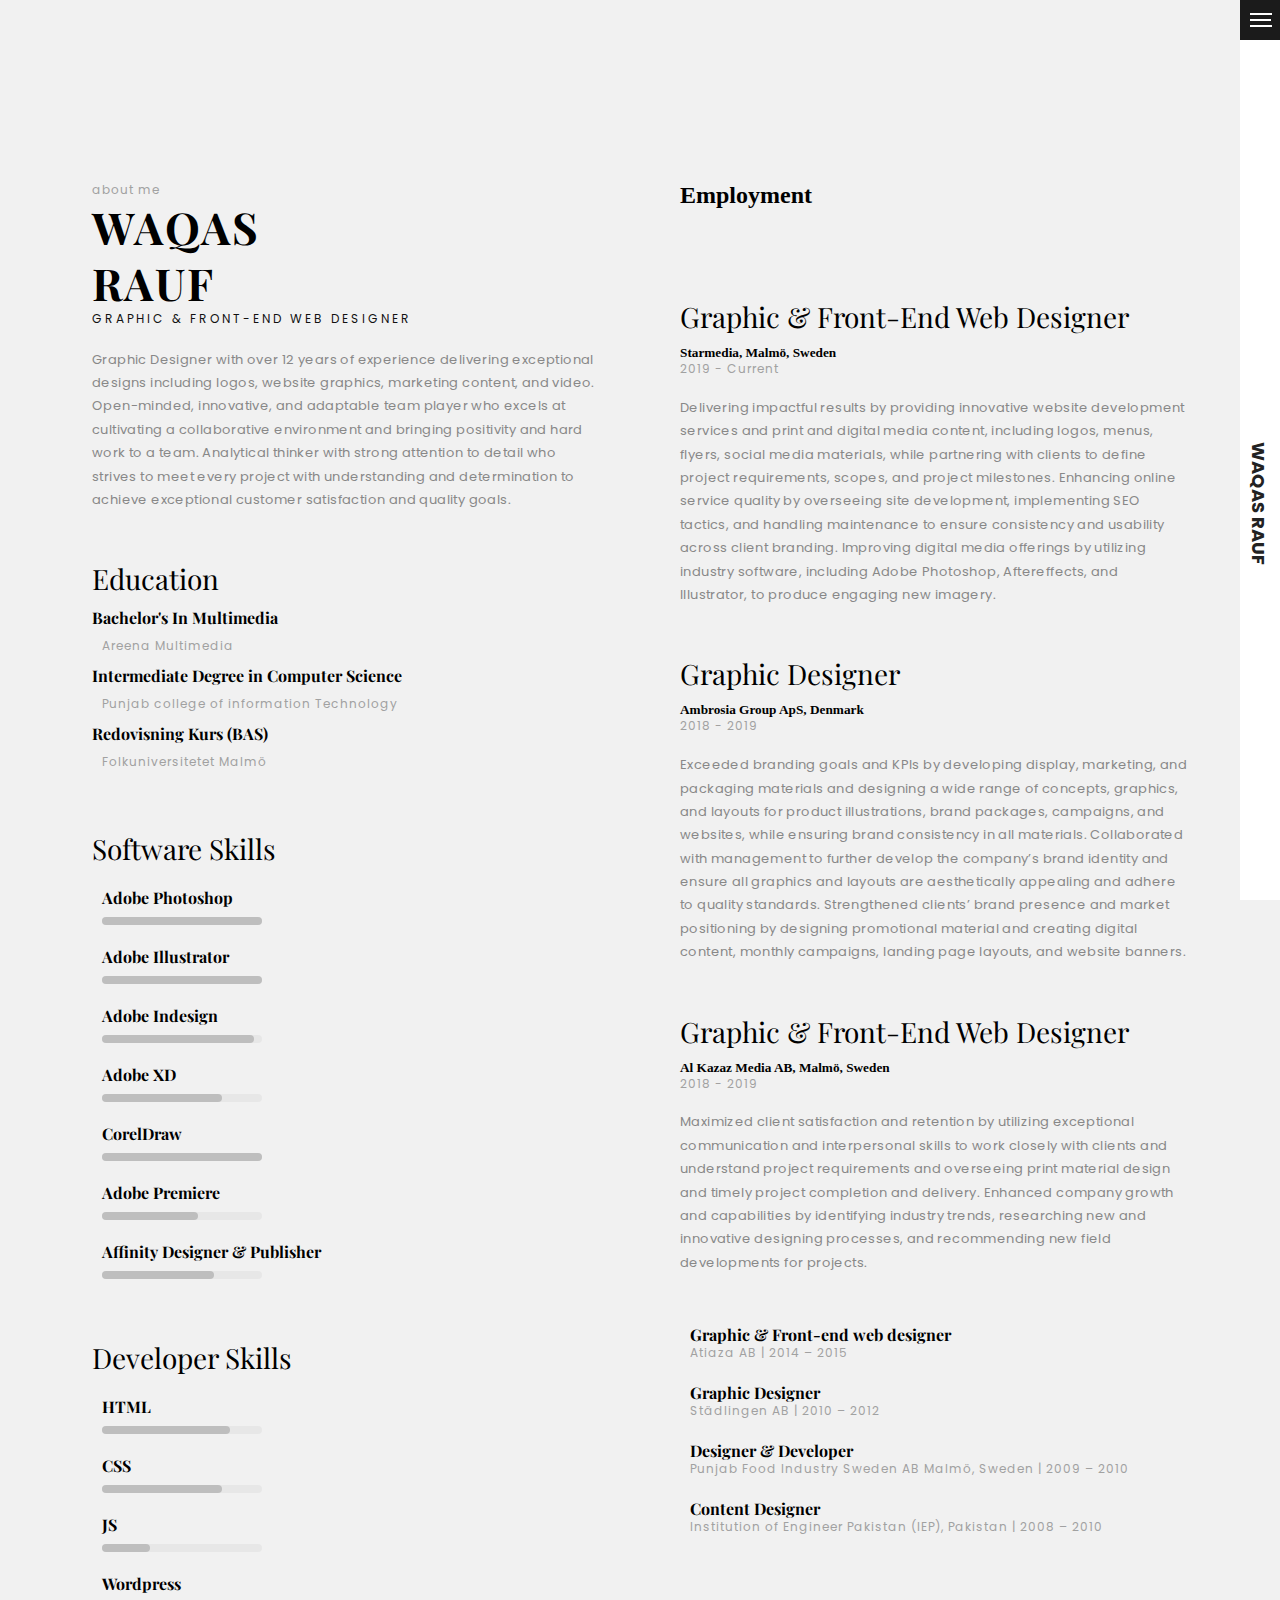
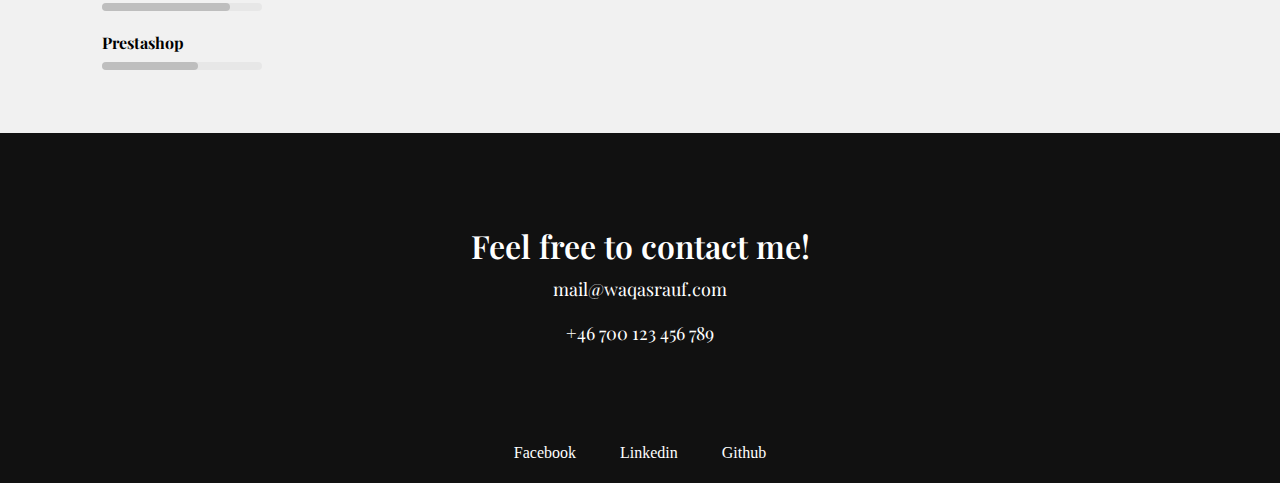
<file: about.html>
<!DOCTYPE html>
<html lang="en">

<head lang="en">
  <meta charset="UTF-8">
  <meta http-equiv="X-UA-Compatible" content="IE=edge">
  <meta name="viewport" content="width=device-width, initial-scale=1.0">
  <title>Portfolio Waqas Rauf</title>
  <link
    href="https://fonts.googleapis.com/css2?family=Playfair+Display:ital,wght@0,400;0,500;0,600;0,700;0,800;1,400;1,500&display=swap"
    rel="stylesheet">
  <link href="https://fonts.googleapis.com/css?family=Poppins:400,600,700" rel="stylesheet">
  <link href="https://fonts.googleapis.com/css?family=Montserrat:700" rel="stylesheet">
  <link rel="stylesheet" type="text/css" href="/css/style.css">
  <link rel="stylesheet" type="text/css" href="/css/animation.css">
  <link rel="stylesheet" type="text/css" href="/css/ionicons.min.css">
</head>

<body>
  <!-- Header -->
  <div class="wrapper">
    <div id="side-menu">
      <div class="menu-container">
        <div class="nav-trigger" role="button" title="sweet hamburger">
          <div class="hamburger" onclick="openNav()">
            <div class="icon ">
            </div>
          </div>
        </div>
      </div>
      <a class="logo hidden-xs" href="index.html">Waqas Rauf</a>
      <a class="logo text visible-xs" href="index.html">WR</a>
    </div>
    <div id="mySidenav" class="sidenav">
      <a href="javascript:void(0)" class="closebtn" onclick="closeNav()">&times;</a>
      <div class="sidenav_menu">
        <a href="index.html" class="navigation_menu">Home</a>
        <a href="index.html" class="navigation_menu portfolio-visible">Portfolio</a>
        <a href="about.html" class="navigation_menu about-visible">Biography</a>
        <a href="contact.html" class="navigation_menu contact-visible">Contact</a>
      </div>
    </div>
  </div>
  </div>
  <!-- Biography -->
  <div class="about-section svg">
    <div class="about-area">
      <div>
        <h6>about me</h6>
        <h1>Waqas <br /> Rauf</h1>
        <h4>GRAPHIC & FRONT-END WEB DESIGNER</h4>
        <p>
          Graphic Designer with over 12 years of experience delivering exceptional designs including logos, website
          graphics, marketing content, and video. Open-minded, innovative, and adaptable team player who excels at
          cultivating a collaborative environment and bringing positivity and hard work to a team. Analytical thinker
          with strong attention to detail who strives to meet every project with understanding and determination to
          achieve exceptional customer satisfaction and quality goals.
        </p>
      </div>
      <div class="detail-section">
        <h1>Education</h1>
        <div class="education">
        </div>
      </div>

      <div class="detail-section">
        <h1>Software Skills</h1>
        <div class="softwareSkills">
        </div>
      </div>

      <div class="detail-section">
        <h1>Developer Skills</h1>
        <div class="developerSkills">
        </div>
      </div>

    </div>
    <div class="about-area employment">
      <h2>Employment</h2>
      <div class="experience detail-section">

      </div>
      <div>
        <div class="additionalExp detail-section">
        </div>
      </div>
    </div>
  </div>


  <!-- Biography End -->

  <div class="footer">
    <div class="container">
      <div class="txt-center">Feel free to contact me!
        </br>
        <h6>mail@waqasrauf.com</h6>
        <h6>+46 700 123 456 789</h6>
      </div>
      <div class="socialmedia">
        <ul>
          <li>Facebook</li>
          <li>Linkedin</li>
          <li>Github</li>
        </ul>
      </div>
      <div class="address"></div>
    </div>
  </div>
  <script src="js/script.js"></script>
  <script src="js/experience.mjs" type="module"></script>
  <script src="js/skils.mjs" type="module"></script>
</body>

</html>
</file>
<file: css/style.css>
* {
  padding: 0;
  margin: 0;
  box-sizing: border-box;
}
html * {
  text-rendering: optimizeLegibility !important;
}
body {
  background-color: #f1f1f1 !important;
  transition: background-color 0.5s;
}
a {
  text-decoration: none !important;
}
p {
  font-family: Poppins;
  font-size: 14px;
  line-height: 1.4rem;
}
#loading {
  width: 100%;
  height: 100%;
  top: 0px;
  left: 0px;
  position: fixed;
  opacity: 1;
  background-color: #f9f9f9;
  z-index: 999;
  text-align: center;
}
#side-menu {
  position: fixed;
  top: 0;
  right: 0;
  width: 40px;
  height: 100%;
  background: #ffffff !important;
  z-index: 111;
}
.nav-trigger {
  width: 40px;
  height: 40px;
  position: fixed;
  top: 0;
  right: 0;
  border-radius: 0;
  background-color: #1b1b1b;
  z-index: 111;
  transition: all 400ms ease-in;
  user-select: none;
}
.is-active.nav-trigger {
  background: #dddddd;
}
.hamburger {
  position: relative;
  width: 25px;
  height: 25px;
  left: 20%;
  top: 20%;
  transition: transform 500ms ease-in-out;
}
.nav-trigger:active .hamburger {
  transition: transform 50ms;
  transform: scale(0.95);
}
.hamburger::before,
.hamburger::after,
.hamburger .icon {
  content: "";
  position: absolute;
  width: 22px;
  height: 2px;
  left: 2px;
  background: #ffffff;
  transform-origin: 100% 50%;
  transition: all 100ms ease-in-out;
}
.hamburger::before {
  top: 5px;
}
.hamburger .icon {
  width: 21px;
  top: 11px;
  transform-origin: 50% 50%;
}
.hamburger::after {
  top: 17px;
}
.is-active .hamburger::before,
.is-active .hamburger::after,
.is-active .hamburger .icon {
  background: #ffffff;
}
.is-active .hamburger::before {
  transform: translate3d(-4px, -1px, 0) rotateZ(-45deg);
}
.is-active .hamburger .icon {
  transform: rotateY(-90deg);
  transition: transform 100ms, background-color 400ms ease-in-out;
}
.is-active .hamburger::after {
  transform: translate3d(-4px, 2px, 0) rotateZ(45deg);
}
.main::before {
  display: block;
  content: "";
  width: 100%;
  height: 0;
  position: fixed;
  left: 0;
  top: 0;
  background: rgba(0, 0, 0, 0);
  opacity: 0;
  z-index: 3;
  pointer-events: none;
  -webkit-transform: translate3d(0, 0, 0);
  -moz-transform: translate3d(0, 0, 0);
  -ms-transform: translate3d(0, 0, 0);
  -o-transform: translate3d(0, 0, 0);
  transform: translate3d(0, 0, 0);
  -webkit-backface-visibility: hidden;
  -moz-backface-visibility: hidden;
  -ms-backface-visibility: hidden;
  -o-backface-visibility: hidden;
  backface-visibility: hidden;
  -webkit-transition: opacity 0.5s ease, height 1ms 0.5s ease;
  -moz-transition: opacity 0.5s ease, height 1ms 0.5s ease;
  -o-transition: opacity 0.5s ease, height 1ms 0.5s ease;
  transition: opacity 0.5s ease, height 1ms 0.5s ease;
}

.is-active.main::before {
  -webkit-transition: opacity 0.5s ease;
  -moz-transition: opacity 0.5s ease;
  -o-transition: opacity 0.5s ease;
  transition: opacity 0.5s ease;
  height: 100%;
  opacity: 1;
}

@media only screen and (min-width: 768px) {
  .nav-trigger {
    right: 0;
    top: 0;
  }
}

.back-btn {
  top: 10px;
  font-size: 21px !important;
}

.logo {
  position: absolute;
  top: 13px;
  left: 2%;
  font-family: "Poppins";
  font-size: 16px;
  line-height: 1;
  white-space: nowrap;
  color: #222222;
  font-weight: 700;
  text-transform: uppercase;
  letter-spacing: 0;
  -webkit-transition: 0.5s;
  -moz-transition: 0.5s;
  -o-transition: 0.7s;
  transition: 1s;
}
.logo:hover,
.logo:focus {
  text-decoration: none;
  color: #333333;
}

.visible-xs {
  display: none;
}
.text {
  top: 10px;
  font-size: 21px;
  left: 10px;
}
/* Navigation */
.sidenav {
  height: 100%;
  width: 0;
  position: fixed;
  z-index: 999;
  top: 0;
  right: 0;
  background-color: #111;
  background-image: url(/img/bg-dark.jpg);
  background-repeat: no-repeat;
  background-size: cover;
  overflow-x: hidden;
  transition: 0.5s;
  padding-top: 60px;
}

.sidenav a {
  padding: 15px 8px 8px 0px;
  text-decoration: none;
  font-size: 25px;
  color: #f5f5f5;
  display: block;
  text-align: center;
  transition: 0.3s;
}

.sidenav a:hover {
  color: #666666;
}

.sidenav .closebtn {
  position: absolute;
  top: 0;
  right: 25px;
  font-size: 45px;
  /* margin-left: 50px; */
}

#main {
  transition: margin-left 0.5s;
  padding: 16px;
}

@media screen and (max-height: 450px) {
  .sidenav {
    padding-top: 15px;
  }
  .sidenav a {
    font-size: 18px;
  }
}
.section1 {
  display: grid;
  grid-template-columns: 1fr 1fr;
  grid-template-rows: 250px;
  padding-top: 80px;
  width: 800px;
}
.logo-img {
  width: 75px;
}
h4 {
  font-family: "Poppins";
  font-size: 12px !important;
  font-weight: 600;
  color: #a1a1a1;
  letter-spacing: 3px;
  line-height: 1.4;
  text-transform: uppercase;
  margin: 0 0 20px 0;
}
h1 {
  font-size: 44px;
  font-family: "Poppins";
  font-weight: 700;
  letter-spacing: 2px;
}
.about {
  display: flex;
  flex-direction: column;
  justify-content: center;
  align-items: center;
  padding-top: 125px;
  padding-bottom: 25px;
}
.navigation_menu {
  display: block;
  font-family: "Playfair Display";
  font-weight: 400;
  font-size: 44px !important;
  letter-spacing: 2px;
  line-height: 1.2;
}
.reference {
  display: flex;
  justify-content: center;
  padding-top: 100px;
}
.content1 {
  width: 60%;
  height: 400px;
  color: white;
}
@media only screen and (max-width: 900px) {
  .desc {
    width: 80% !important;
  }
  .desc h3 {
    font-size: 26px !important;
  }
  .portfolio-grid {
    width: 80% !important;
  }
  .portfolio_section_box-1 {
    width: 320px !important;
    height: auto !important;
  }
}

@media only screen and (min-width: 767px) {
  .logo {
    font-size: 18px;
    transform: rotate(90deg);
    right: 5px;
    top: 50%;
  }
}
@media (max-width: 767px) {
  #side-menu {
    width: 100% !important;
    height: 40px !important;
    left: 0px;
  }
  .logo {
    font-size: 18px;
    /* top: 100px; */
    left: 40;
    display: none;
  }
  .visible-xs {
    display: block !important;
  }
  .content1 {
    width: 80%;
  }
  .desc {
    width: 90% !important;
  }
  h3 {
    font-size: 25px !important;
    text-align: left !important;
  }
  .portfolio-intro {
    padding: 40px;
  }
}
.desc {
  width: 50%;
  padding-top: 20px;
  padding-bottom: 15px;
}
h3 {
  font-family: "Playfair Display";
  color: #000;
  font-size: 36px;
  text-align: center;
}
.btn {
  font-family: "Playfair Display";
  font-size: 16px;
  font-weight: 400;
  line-height: 1;
  padding: 10px 16px;
  color: #ffffff;
  background: #111111;
  border: solid 1px;
  border-color: #111111;
  letter-spacing: 2px;
  text-transform: uppercase;
  margin: 30px auto;
}
.btn:hover {
  color: #000;
  background: #f1f1f1;
  border: solid 1px;
  border-color: #111111;
}
.portfolio-intro {
  height: 150px;
  padding-top: 35px;
  text-align: center;
}
.portfolio_section {
  display: flex;
  justify-content: center;
  padding-bottom: 150px;
}
.portfolio-grid {
  display: flex;
  flex-direction: row;
  flex-wrap: wrap;
  justify-content: center;
  width: 1100px;
}
[class^="portfolio_section_box-"] {
  display: flex;
  width: 360px;
  height: 240px;
  justify-content: center;
  align-items: center;
}
.portfolio-intro {
  display: flex;
  flex-direction: column;
  justify-content: center;
  align-items: center;
  height: 200px;
}
.reference-heading {
  font-family: "Playfair Display", serif;
  font-size: 38px !important;
  line-height: 65px;
  color: #222;
}
.line {
  color: #cbcbcb;
  width: 75px;
  border: solid 0.5px;
  margin-top: 10px;
}
.small-txt {
  font-size: 13px !important;
  color: #222;
}
[class^="portfolio_section_box-"] > img {
  /* background-repeat: no-repeat; */
  /* background-size: cover; */
  opacity: 0.7;
}

[class^="portfolio_section_box-"] > [class^="box-content-"] {
  display: none;
}

.items {
  background-color: #000;
  background-size: cover;
}

.portfolio_section_box-1 {
  position: relative;
  /* opacity: 0.7; */
  /* background-image: url(/img/Taxi97-ads.png); */
}
[class^="box-content-"] {
  position: absolute;
  transform: translate(-50%, -50%);
  left: 50%;
  top: 50%;
}
.portfolio_section_box-1 > img:hover {
  opacity: 0.2;
}

.portfolio_section_box-1:hover > [class^="box-content-"] {
  display: block;
  color: white !important;
  opacity: 1 !important;
  text-align: center;
  font-size: 16px;
}

[class^="box-content-"]:hover ~ .portfolio_section_box-1 {
  opacity: 0.2;
}
.portfolio-item {
  font-family: poppins;
  font-weight: 600;
  opacity: 1 !important;
  color: #fff;
  background-color: #000;
}
.footer {
  display: flex;
  flex-direction: column;
  flex-wrap: nowrap;
  padding: 100px 0 10px 0;
  overflow: hidden;
  background: #111111;
  height: 350px;
  justify-content: center;
  align-items: center;
}
.txt-center {
  color: white;
  font-family: "Playfair Display", serif;
  font-weight: 600;
  font-size: 32px;
  height: 200px;
  text-align: center;
}
h6 {
  font-size: 18px;
  line-height: 44px;
  font-weight: 400;
}
h6:hover {
  color: red;
}
.socialmedia {
  color: white;
  text-align: center;
}
li {
  display: inline-block;
  list-style-type: none;
  padding: 20px;
}

/*------------ About page styling -------------*/
/* .wrapper {
  background-image: url(/img/about-bg.png);
  background-repeat: no-repeat;
  background-size: contain;
} */

.about-section {
  max-width: 1200px;
  padding: 20px;
  margin: 0 auto;
  display: grid;
  grid-gap: 1rem;
  padding-top: 150px;
}
.about-area {
  min-height: 80vh;
  padding: 2rem;
}

.about-area h6 {
  font-family: "Poppins";
  font-size: 12px;
  font-weight: 400;
  color: #a1a1a1;
  letter-spacing: 1px;
  line-height: 1.4;
  margin: px 0 30px 0;
}
.about-area h1 {
  font-family: "Playfair Display";
  font-weight: 700;
  text-transform: uppercase;
  line-height: 3.5rem;
}
.about-area h4 {
  font-family: "Poppins";
  font-size: 16px;
  font-weight: 400;
  color: #111111;
  line-height: 1.4;
}
.about-area p {
  color: #888888;
  font-size: 13px;
  line-height: 1.8;
  font-family: Poppins;
  font-weight: 400;
  font-style: normal;
  letter-spacing: 0.4px;
}
.detail-section {
  padding-top: 40px;
}
.detail-section h1 {
  font-size: 28px;
  text-transform: none;
  font-weight: 400;
  letter-spacing: 0;
}
.detail-section h3 {
  font-size: 16px !important;
  text-align: left;
}

.detail-section li {
  padding: 10px;
}

progress[value] {
  -webkit-appearance: none;
  appearance: none;
  height: 8px;
}

progress[value]::-webkit-progress-bar {
  background-color: #e7e7e7;
  border-radius: 8px;
}

progress[value]::-webkit-progress-value {
  background-color: rgb(190, 190, 190);
  border-radius: 80px;
  background-size: 20px 15px, 100% 100%, 100% 100%;
}

/* Screen larger than 600px? 2 column */
@media (min-width: 600px) {
  .about-section {
    grid-template-columns: repeat(2, 1fr);
  }
}

/* Screen larger than 900px? 3 columns */
@media (min-width: 900px) {
  .about-section {
    grid-template-columns: repeat(2, 1fr);
  }
}
grid-template-columns: repeat(auto-fit, minmax(300px, 1fr));

/* Contact page */
.kontakt {
  display: block;
}
.contact-section {
  display: flex;
  min-height: 80vh;
  justify-content: center;
}
.contact-section-area {
  width: 70%;
  padding-top: 125px;
}
.contact-section-heading h3 {
  text-align: left;
}
.contact-section-form {
  width: 50%;
}
.form-message {
  width: 100%;
  height: 100px;
  font-family: Poppins;
}
.form-group {
  display: inline-block;
  width: 49.5%;
  padding-top: 30px;
  font-family: Poppins;
}
.label {
  display: block;
  font-family: Poppins;
  font-size: 14px;
  font-weight: 500;
  color: #333333;
  text-align: left;
  border-radius: 0px;
}
.form-control {
  display: block;
  width: 100%;
  height: 34px;
  padding: 6px 12px;
  font-size: 14px;
  line-height: 1.42857143;
  color: #555;
  border: 0px;
  border-radius: 0px;
  margin-top: 10px;
  background: transparent;
  margin-bottom: 40px;
  border-bottom: 1px solid #999999;
  -webkit-box-shadow: inset 0 0px 0px rgb(0 0 0 / 0%);
  box-shadow: inset 0 0px 0px rgb(0 0 0 / 0%);
  -webkit-transition: 0.5s;
  -moz-transition: 0.5s;
  transition: 0.5s;
}

.help-block {
  font-family: Poppins;
  font-weight: 300;
  display: block;
  margin-top: 5px;
  margin-bottom: 10px;
  color: #737373;
}
</file>
<file: css/animation.css>
@keyframes fadeInUp {
  from {
    transform: translate3d(0, 40px, 0);
  }

  to {
    transform: translate3d(0, 0, 0);
    opacity: 1;
  }
}

@-webkit-keyframes fadeInUp {
  from {
    transform: translate3d(0, 40px, 0);
  }

  to {
    transform: translate3d(0, 0, 0);
    opacity: 1;
  }
}

.animated {
  animation-duration: 1s;
  animation-fill-mode: both;
  -webkit-animation-duration: 1s;
  -webkit-animation-fill-mode: both;
}

.animatedFadeInUp {
  opacity: 0;
}

.fadeInUp {
  opacity: 0;
  animation-name: fadeInUp;
  -webkit-animation-name: fadeInUp;
}
</file>
